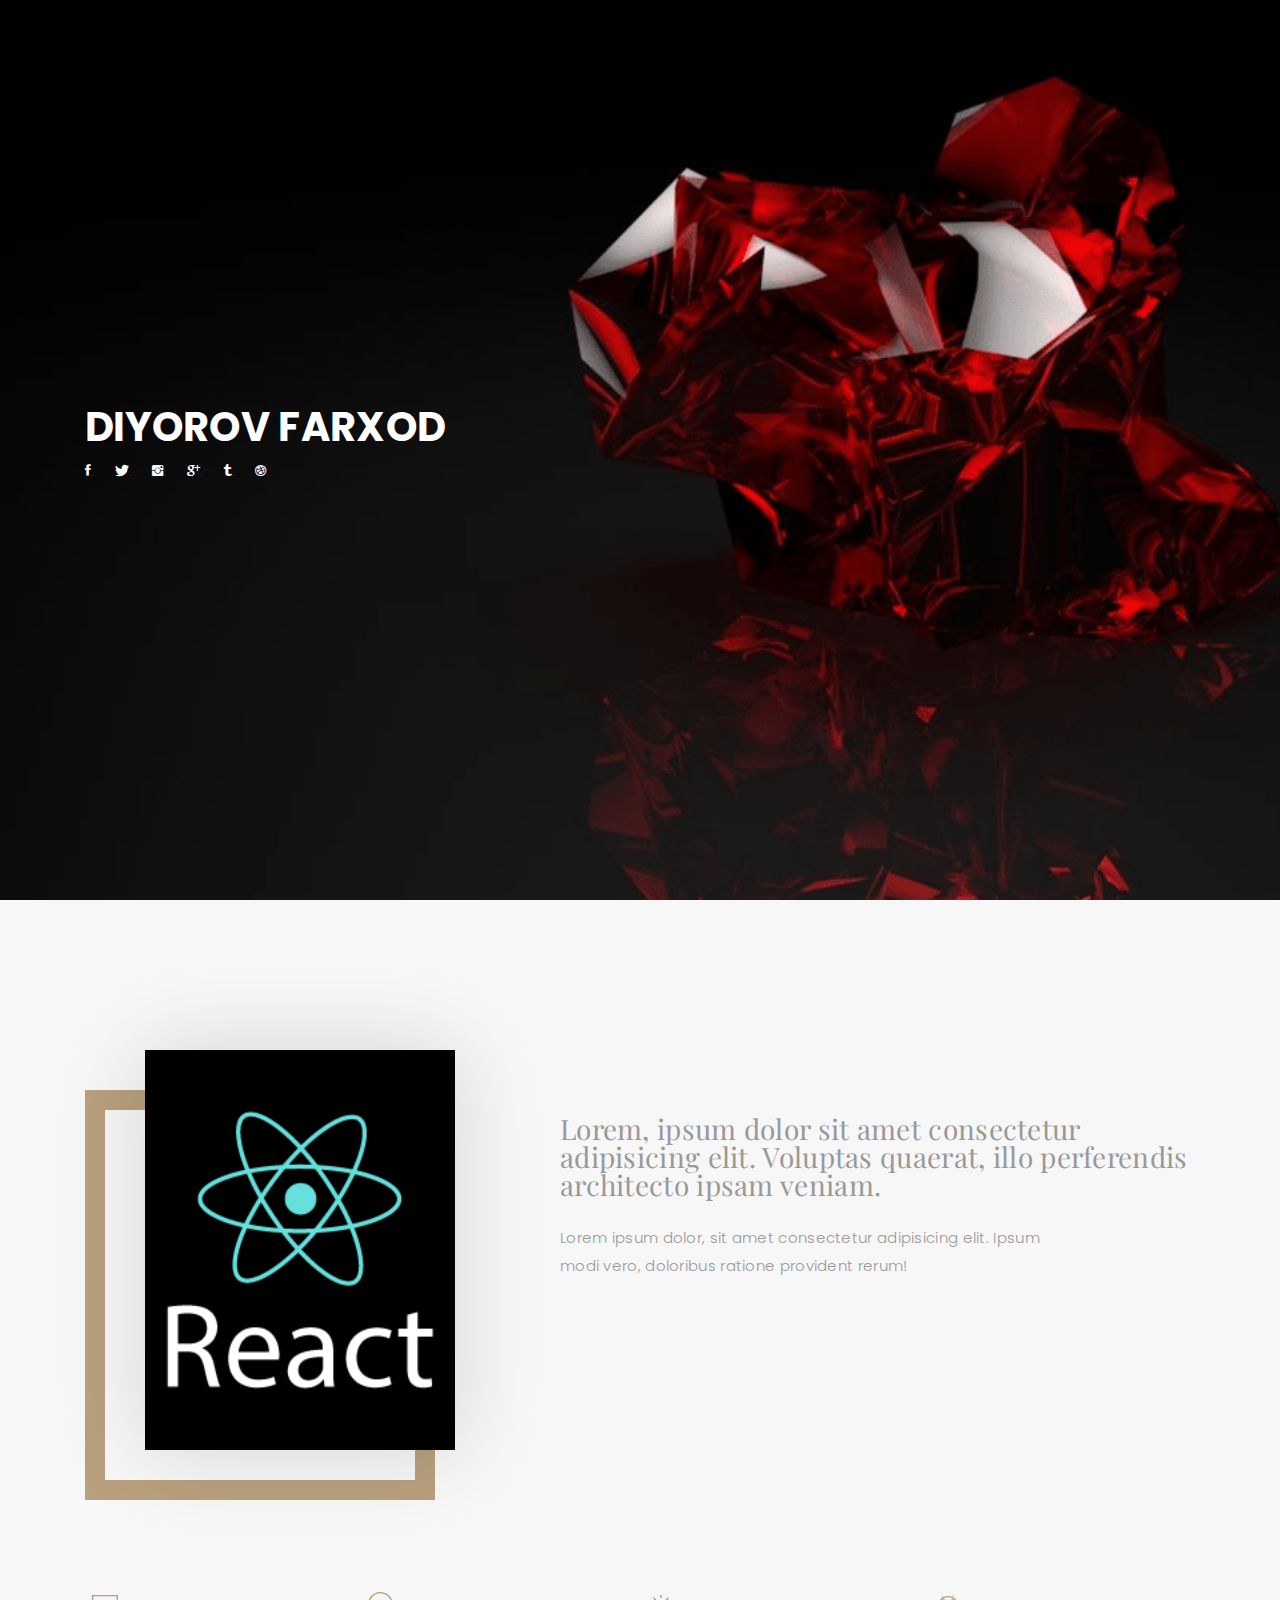
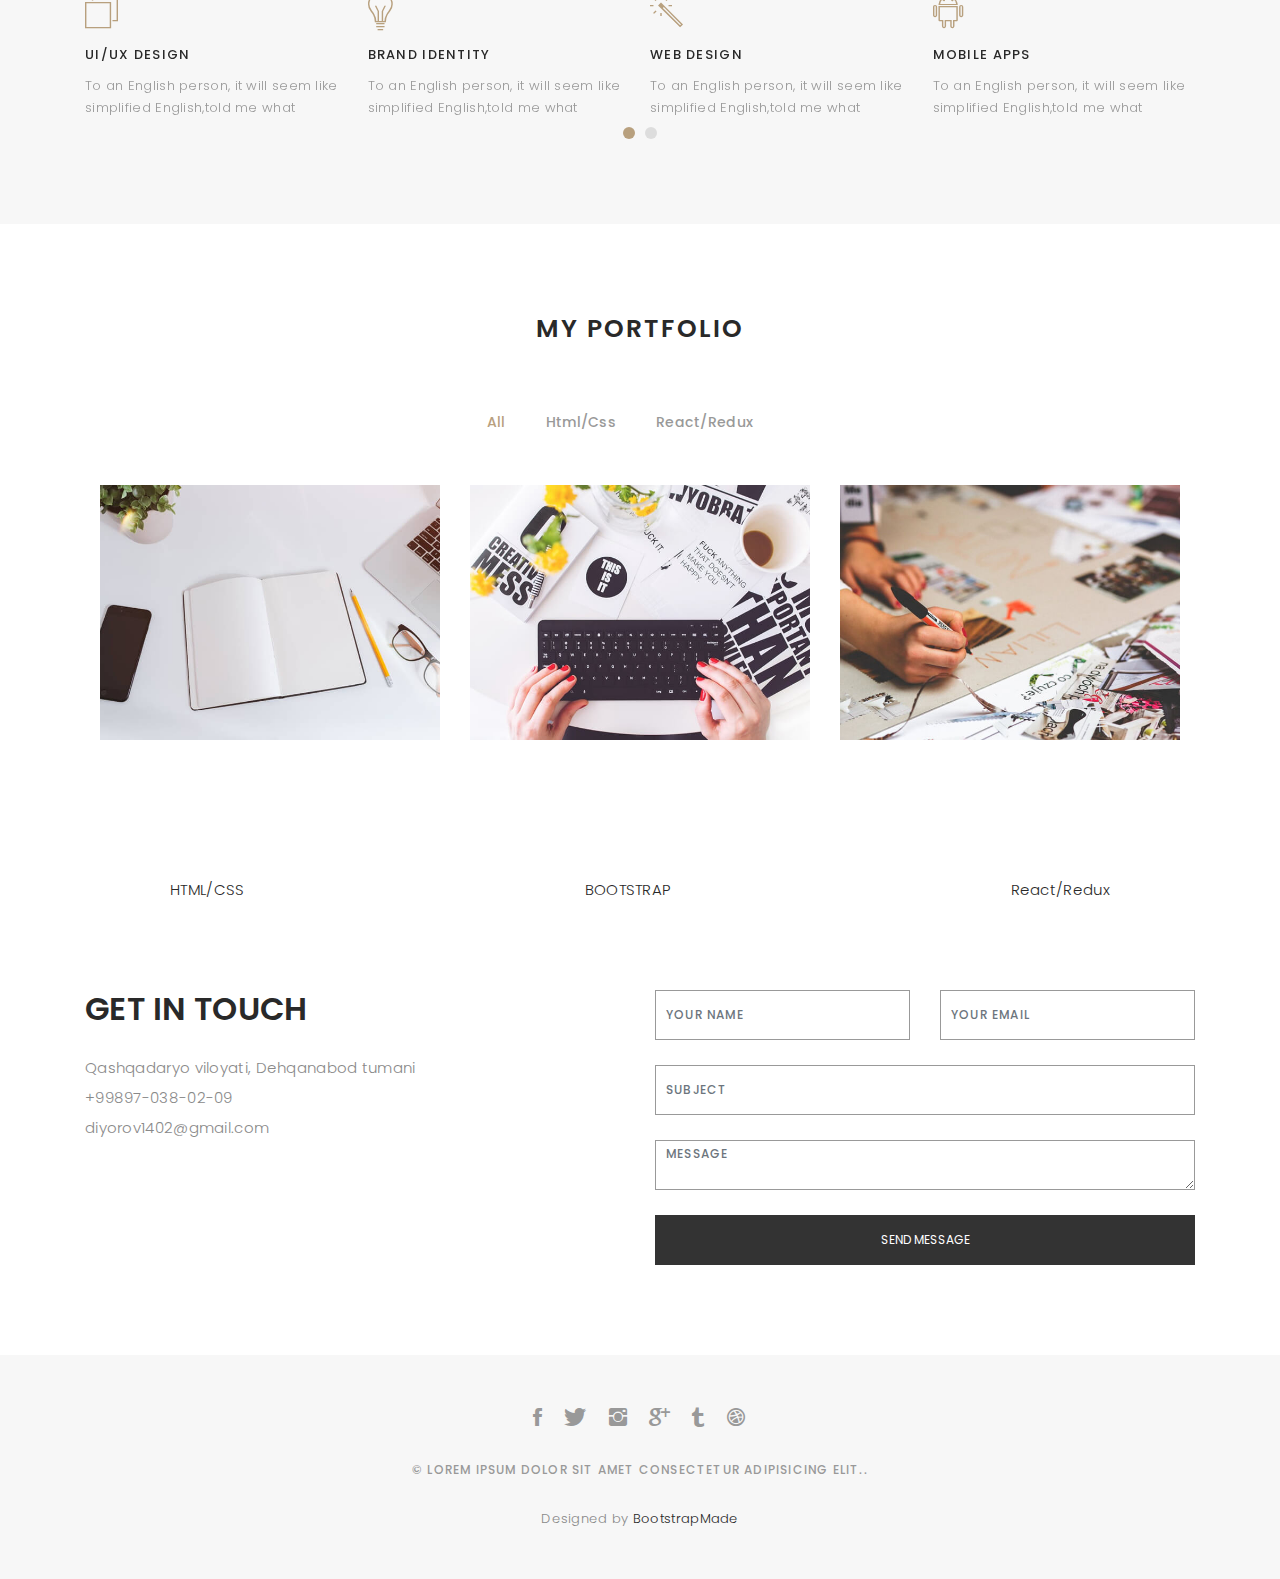
<file: index.html>
<!DOCTYPE html>
<html lang="en">
<head>
  <!-- meta -->
  <meta charset="utf-8">
  <meta content="width=device-width, initial-scale=1.0" name="viewport">
  <title>Folio - Personal Portfolio Template</title>
  <meta content="" name="keywords">
  <meta content="" name="description">
  <!-- Google Fonts -->
  <link href="https://fonts.googleapis.com/css?family=Poppins:300,300i,400,400i,500,500i,600,600i,700,700i|Playfair+Display:400,400i,700,700i,900,900i" rel="stylesheet">
  <!-- Bootstrap CSS File -->
  <link href="lib/bootstrap/css/bootstrap.min.css" rel="stylesheet">
  <!-- Libraries CSS Files -->
  <link href="lib/ionicons/css/ionicons.min.css" rel="stylesheet">
  <link href="lib/owlcarousel/assets/owl.carousel.min.css" rel="stylesheet">
  <link href="lib/magnific-popup/magnific-popup.css" rel="stylesheet">
  <link href="lib/hover/hover.min.css" rel="stylesheet">
  <!-- Main Stylesheet File -->
  <link href="css/style.css" rel="stylesheet">
  <!-- Responsive css -->
  <link href="css/responsive.css" rel="stylesheet">
  <!-- Favicon -->
  <link rel="shortcut icon" href="images/favicon.png">
</head>
<body>
  <!-- start section navbar -->
  <nav id="main-nav">
    <div class="row">
      <div class="container">
        <div class="logo">
          <a href="index.html"><img src="images/logo.png" alt="logo"></a>
        </div>
        <div class="responsive"><i data-icon="m" class="ion-navicon-round"></i></div>
        <ul class="nav-menu list-unstyled">
          <li><a href="#header" class="smoothScroll">Home</a></li>
          <li><a href="#about" class="smoothScroll">About</a></li>
          <li><a href="#portfolio" class="smoothScroll">Portfolio</a></li>
          <li><a href="#journal" class="smoothScroll">Blog</a></li>
          <li><a href="#contact" class="smoothScroll">Contact</a></li>
        </ul>
      </div>
    </div>
  </nav>
  <!-- End section navbar -->
  <!-- start section header -->
  <div id="header" class="home">
    <div class="container">
      <div class="header-content">
        <h1 class="farxod">Diyorov  Farxod</h1>
        <!-- <h1>I'm <span class="typed"></span></h1> -->
        <!-- <p> developeur</p> -->
        <ul class="list-unstyled list-social">
          <li><a href="#"><i class="ion-social-facebook"></i>.</a></li>
          <li><a href="#"><i class="ion-social-twitter"></i>.</a></li>
          <li><a href="#"><i class="ion-social-instagram"></i>.</a></li>
          <li><a href="#"><i class="ion-social-googleplus"></i>.</a></li>
          <li><a href="#"><i class="ion-social-tumblr"></i>.</a></li>
          <li><a href="#"><i class="ion-social-dribbble"></i>.</a></li>
        </ul>
      </div>
    </div>
  </div>
  <!-- End section header -->
  <!-- start section about us -->
  <div id="about" class="paddsection">
    <div class="container">
      <div class="row justify-content-between">
        <div class="col-lg-4 ">
          <div class="div-img-bg">
            <div class="about-img">
              <img class="react1" src="images/react1.png" class="img-responsive" alt="me">
            </div>
          </div>
        </div>
        <div class="col-lg-7">
          <div class="about-descr">
            <p class="p-heading">Lorem, ipsum dolor sit amet consectetur adipisicing elit. Voluptas quaerat, illo perferendis architecto ipsam veniam.
            </p>
            <p class="separator">Lorem ipsum dolor, sit amet consectetur adipisicing elit. Ipsum modi vero, doloribus ratione provident rerum!</p>
          </div>
        </div>
      </div>
    </div>
  </div>
  <!-- end section about us -->
  <!-- start section services -->
  <div id="services">
    <div class="container">
        <div class="services-carousel owl-theme">
          <div class="services-block">
            <i class="ion-ios-browsers-outline"></i>
            <span>UI/UX DESIGN</span>
            <p class="separator">To an English person, it will seem like simplified English,told me what </p>
          </div>
          <div class="services-block">
            <i class="ion-ios-lightbulb-outline"></i>
            <span>BRAND IDENTITY</span>
            <p class="separator">To an English person, it will seem like simplified English,told me what </p>
          </div>
          <div class="services-block">
            <i class="ion-ios-color-wand-outline"></i>
            <span>WEB DESIGN</span>
            <p class="separator">To an English person, it will seem like simplified English,told me what </p>
          </div>
          <div class="services-block">
            <i class="ion-social-android-outline"></i>
            <span>MOBILE APPS</span>
            <p class="separator">To an English person, it will seem like simplified English,told me what </p>
          </div>
          <div class="services-block">
            <i class="ion-ios-analytics-outline"></i>
            <span>Analytics</span>
            <p class="separator">To an English person, it will seem like simplified English,told me what </p>
          </div>
          <div class="services-block">
            <i class="ion-ios-camera-outline"></i>
            <span>PHOTOGRAPHY</span>
            <p class="separator">To an English person, it will seem like simplified English,told me what </p>
          </div>
        </div>
    </div>
  </div>
  <!-- end section services -->
  <!-- start section portfolio -->
  <div id="portfolio" class="text-center paddsection">
    <div class="container">
      <div class="section-title text-center">
        <h2>My Portfolio</h2>
      </div>
    </div>
    <div class="container">
      <div class="row">
        <div class="col-md-12">
          <div class="portfolio-list">
            <ul class="nav list-unstyled" id="portfolio-flters">
              <li class="filter filter-active" data-filter=".all">all</li>
              <li class="filter" data-filter=".branding">Html/css</li>
              <li class="filter" data-filter=".mockups">React/Redux</li>
            </ul>
          </div>
          <div class="portfolio-container">
            <div class="col-lg-4 col-md-6 portfolio-thumbnail all branding uikits webdesign">
              <a class="popup-img" href="images/portfolio/1.jpg">
                <img src="images/portfolio/1.jpg" alt="img">
              </a>
            </div>
            <div class="col-lg-4 col-md-6 portfolio-thumbnail all mockups uikits photography">
              <a class="popup-img" href="images/portfolio/2.jpg">
                <img src="images/portfolio/2.jpg"  alt="img">
              </a>
            </div>
            <div class="col-lg-4 col-md-6 portfolio-thumbnail all branding webdesig photographyn">
              <a class="popup-img" href="https://first-netlify-project.netlify.app/">
                <img src="images/portfolio/3.jpg" alt="img">
              </a>
            </div>
          </div>
        </div>
      </div>
    </div>
  </div>
    <div class="portfolio">
      <!-- <ul class="nav list-unstyled1" id="portfolio-flters1"> -->
        <ul class="ul">
         <li> <a class="html"  href="#" data-filter=".all">HTML/CSS</a></li>
        <li><a class="boot"  href="https://first-netlify-project.netlify.app/">BOOTSTRAP</a></li>
      <li>  <a class="react" href="https://logos-project.netlify.app/">React/Redux</a></li>
        </ul>
      <!-- </ul> -->
    </div>
  <!-- End section portfolio -->
  <!-- start sectoion contact -->
  <div id="contact" class="paddsection">
    <div class="container">
      <div class="contact-block1">
        <div class="row">
          <div class="col-lg-6">
            <div class="contact-contact">
              <h2 class="mb-30">GET IN TOUCH</h2>
              <ul class="contact-details">
                <!-- <li><span>23 Main, Street</span></li> -->
                <li><span>Qashqadaryo  viloyati, Dehqanabod tumani</span></li>
                <li><span>+99897-038-02-09</span></li>
                <li><span>diyorov1402@gmail.com</span></li>
              </ul>
            </div>
          </div>
          <div class="col-lg-6">
            <form action="" method="post" role="form" class="contactForm">
              <div class="row">
                <div id="sendmessage">Your message has been sent. Thank you!</div>
                <div id="errormessage"></div>
                <div class="col-lg-6">
                  <div class="form-group contact-block1">
                    <input type="text" name="name" class="form-control" id="name" placeholder="Your Name" data-rule="minlen:4" data-msg="Please enter at least 4 chars" />
                    <div class="validation"></div>
                  </div>
                </div>
                <div class="col-lg-6">
                  <div class="form-group">
                    <input type="email" class="form-control" name="email" id="email" placeholder="Your Email" data-rule="email" data-msg="Please enter a valid email" />
                    <div class="validation"></div>
                  </div>
                </div>
                <div class="col-lg-12">
                  <div class="form-group">
                    <input type="text" class="form-control" name="subject" id="subject" placeholder="Subject" data-rule="minlen:4" data-msg="Please enter at least 8 chars of subject" />
                    <div class="validation"></div>
                  </div>
                </div>
                <div class="col-lg-12">
                  <div class="form-group">
                    <textarea class="form-control" name="message" rows="12" data-rule="required" data-msg="Please write something for us" placeholder="Message"></textarea>
                    <div class="validation"></div>
                  </div>
                </div>
                <div class="col-lg-12">
                  <input type="submit" class="btn btn-defeault btn-send" value="Send message">
                </div>
              </div>
            </form>
          </div>
        </div>
      </div>
    </div>
  </div>
  <!-- start sectoion contact -->
  <!-- start section footer -->
  <div id="footer" class="text-center">
    <div class="container">
      <div class="socials-media text-center">
        <ul class="list-unstyled">
          <li><a href="#"><i class="ion-social-facebook"></i></a></li>
          <li><a href="#"><i class="ion-social-twitter"></i></a></li>
          <li><a href="#"><i class="ion-social-instagram"></i></a></li>
          <li><a href="#"><i class="ion-social-googleplus"></i></a></li>
          <li><a href="#"><i class="ion-social-tumblr"></i></a></li>
          <li><a href="#"><i class="ion-social-dribbble"></i></a></li>
        </ul>
      </div>
      <p>&copy; Lorem ipsum dolor sit amet consectetur adipisicing elit..</p>
      <div class="credits">
        Designed by <a href="https://bootstrapmade.com/">BootstrapMade</a>
      </div>
    </div>
  </div>
  <!-- End section footer -->
  <!-- JavaScript Libraries -->
  <script src="lib/jquery/jquery.min.js"></script>
  <script src="lib/jquery/jquery-migrate.min.js"></script>
  <script src="lib/bootstrap/js/bootstrap.bundle.min.js"></script>
  <script src="lib/typed/typed.js"></script>
  <script src="lib/owlcarousel/owl.carousel.min.js"></script>
  <script src="lib/magnific-popup/magnific-popup.min.js"></script>
  <script src="lib/isotope/isotope.pkgd.min.js"></script>
  <!-- Contact Form JavaScript File -->
  <script src="contactform/contactform.js"></script>
  <!-- Template Main Javascript File -->
  <script src="js/main.js"></script>
</body>

</html>
</file>
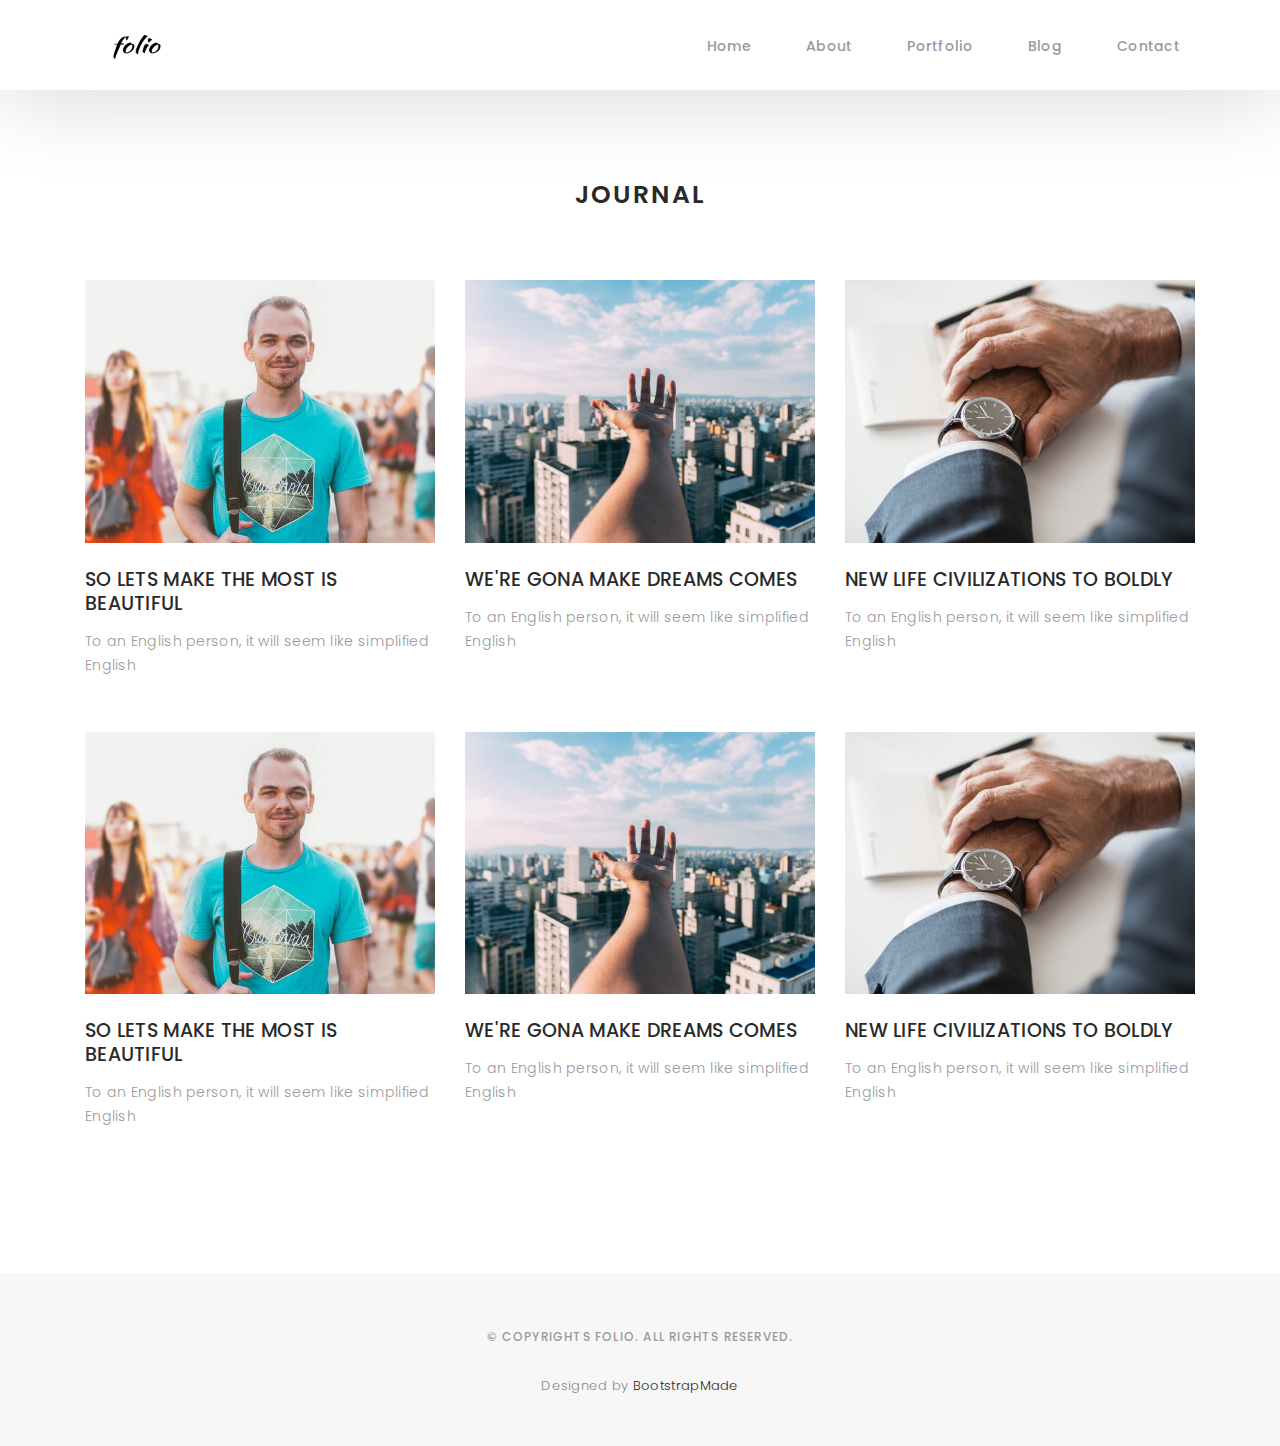
<file: blog-grid.html>
<!DOCTYPE html>
<html lang="en">

<head>
  <!-- meta -->
  <meta charset="utf-8">
  <meta content="width=device-width, initial-scale=1.0" name="viewport">

  <title>Folio - Blog Grid</title>
  <meta content="" name="keywords">
  <meta content="" name="description">

  <!-- Google Fonts -->
  <link href="https://fonts.googleapis.com/css?family=Poppins:300,300i,400,400i,500,500i,600,600i,700,700i|Playfair+Display:400,400i,700,700i,900,900i" rel="stylesheet">

  <!-- Bootstrap CSS File -->
  <link href="lib/bootstrap/css/bootstrap.min.css" rel="stylesheet">

  <!-- Libraries CSS Files -->
  <link href="lib/ionicons/css/ionicons.min.css" rel="stylesheet">
  <link href="lib/owlcarousel/assets/owl.carousel.min.css" rel="stylesheet">
  <link href="lib/magnific-popup/magnific-popup.css" rel="stylesheet">
  <link href="lib/hover/hover.min.css" rel="stylesheet">

  <!-- Blog Stylesheet File -->
  <link href="css/blog.css" rel="stylesheet">

  <!-- Main Stylesheet File -->
  <link href="css/style.css" rel="stylesheet">

  <!-- Responsive css -->
  <link href="css/responsive.css" rel="stylesheet">

  <!-- Favicon -->
  <link rel="shortcut icon" href="images/favicon.png">

  <!-- =======================================================
    Theme Name: Folio
    Theme URL: https://bootstrapmade.com/folio-bootstrap-portfolio-template/
    Author: BootstrapMade.com
    Author URL: https://bootstrapmade.com
  ======================================================= -->
</head>

<body>

  <!-- start section navbar -->
  <nav id="main-nav-subpage" class="subpage-nav">
    <div class="row">
      <div class="container">

        <div class="logo">
          <a href="index.html"><img src="images/logo.png" alt="logo"></a>
        </div>

        <div class="responsive"><i data-icon="m" class="ion-navicon-round"></i></div>

        <ul class="nav-menu list-unstyled">
          <li><a href="#homee" class="smoothScroll">Home</a></li>
          <li><a href="#about" class="smoothScroll">About</a></li>
          <li><a href="#portfolio" class="smoothScroll">Portfolio</a></li>
          <li><a href="#blog" class="smoothScroll">Blog</a></li>
          <li><a href="#contact" class="smoothScroll">Contact</a></li>
        </ul>

      </div>
    </div>
  </nav>
  <!-- End section navbar -->

  <!-- start section journal -->
  <div id="journal-blog" class="text-left  paddsections">

    <div class="container">
      <div class="section-title text-center">
        <h2>journal</h2>
      </div>
    </div>

    <div class="container">
      <div class="journal-block">
        <div class="row">

          <div class="col-lg-4 col-md-6">
            <div class="journal-info mb-30">

              <a href="blog-single.html"><img src="images/blog-post-1.jpg" class="img-responsive" alt="img"></a>

              <div class="journal-txt">

                <h4><a href="blog-single.html">SO LETS MAKE THE MOST IS BEAUTIFUL</a></h4>
                <p class="separator">To an English person, it will seem like simplified English
                </p>

              </div>

            </div>
          </div>

          <div class="col-lg-4 col-md-6">
            <div class="journal-info mb-30">

              <a href="blog-single.html"><img src="images/blog-post-2.jpg" class="img-responsive" alt="img"></a>

              <div class="journal-txt">

                <h4><a href="blog-single.html">WE'RE GONA MAKE DREAMS COMES</a></h4>
                <p class="separator">To an English person, it will seem like simplified English
                </p>

              </div>

            </div>
          </div>

          <div class="col-lg-4 col-md-6">
            <div class="journal-info mb-30">

              <a href="blog-single.html"><img src="images/blog-post-3.jpg" class="img-responsive" alt="img"></a>

              <div class="journal-txt">

                <h4><a href="blog-single.html">NEW LIFE CIVILIZATIONS TO BOLDLY</a></h4>
                <p class="separator">To an English person, it will seem like simplified English
                </p>

              </div>

            </div>
          </div>

          <div class="col-lg-4 col-md-6">
            <div class="journal-info mb-30">

              <a href="blog-single.html"><img src="images/blog-post-1.jpg" class="img-responsive" alt="img"></a>

              <div class="journal-txt">

                <h4><a href="blog-single.html">SO LETS MAKE THE MOST IS BEAUTIFUL</a></h4>
                <p class="separator">To an English person, it will seem like simplified English
                </p>

              </div>

            </div>
          </div>

          <div class="col-lg-4 col-md-6">
            <div class="journal-info mb-30">

              <a href="blog-single.html"><img src="images/blog-post-2.jpg" class="img-responsive" alt="img"></a>

              <div class="journal-txt">

                <h4><a href="blog-single.html">WE'RE GONA MAKE DREAMS COMES</a></h4>
                <p class="separator">To an English person, it will seem like simplified English
                </p>

              </div>

            </div>
          </div>

          <div class="col-lg-4 col-md-6">
            <div class="journal-info mb-30">

              <a href="blog-single.html"><img src="images/blog-post-3.jpg" class="img-responsive" alt="img"></a>

              <div class="journal-txt">

                <h4><a href="blog-single.html">NEW LIFE CIVILIZATIONS TO BOLDLY</a></h4>
                <p class="separator">To an English person, it will seem like simplified English
                </p>

              </div>

            </div>
          </div>

        </div>
      </div>
    </div>
  </div>
  <!-- End section journal -->


  <!-- start section footer -->
  <div id="footer" class="text-center">
    <div class="container">
      <div class="socials-media text-center">

        <!-- <ul class="list-unstyled">
          <li><a href="#"><i class="ion-social-facebook"></i></a></li>
          <li><a href="#"><i class="ion-social-twitter"></i></a></li>
          <li><a href="#"><i class="ion-social-instagram"></i></a></li>
          <li><a href="#"><i class="ion-social-googleplus"></i></a></li>
          <li><a href="#"><i class="ion-social-tumblr"></i></a></li>
          <li><a href="#"><i class="ion-social-dribbble"></i></a></li>
        </ul> -->

      </div>

      <p>&copy; Copyrights Folio. All rights reserved.</p>

      <div class="credits">
        <!--
          All the links in the footer should remain intact.
          You can delete the links only if you purchased the pro version.
          Licensing information: https://bootstrapmade.com/license/
          Purchase the pro version with working PHP/AJAX contact form: https://bootstrapmade.com/buy/?theme=Folio
        -->
        Designed by <a href="https://bootstrapmade.com/">BootstrapMade</a>
      </div>

    </div>
  </div>
  <!-- End section footer -->

  <!-- JavaScript Libraries -->
  <script src="lib/jquery/jquery.min.js"></script>
  <script src="lib/jquery/jquery-migrate.min.js"></script>
  <script src="lib/bootstrap/js/bootstrap.bundle.min.js"></script>
  <script src="lib/typed/typed.js"></script>
  <script src="lib/owlcarousel/owl.carousel.min.js"></script>
  <script src="lib/magnific-popup/magnific-popup.min.js"></script>
  <script src="lib/isotope/isotope.pkgd.min.js"></script>

  <!-- Contact Form JavaScript File -->
  <script src="contactform/contactform.js"></script>

  <!-- Template Main Javascript File -->
  <script src="js/main.js"></script>

</body>

</html>
</file>
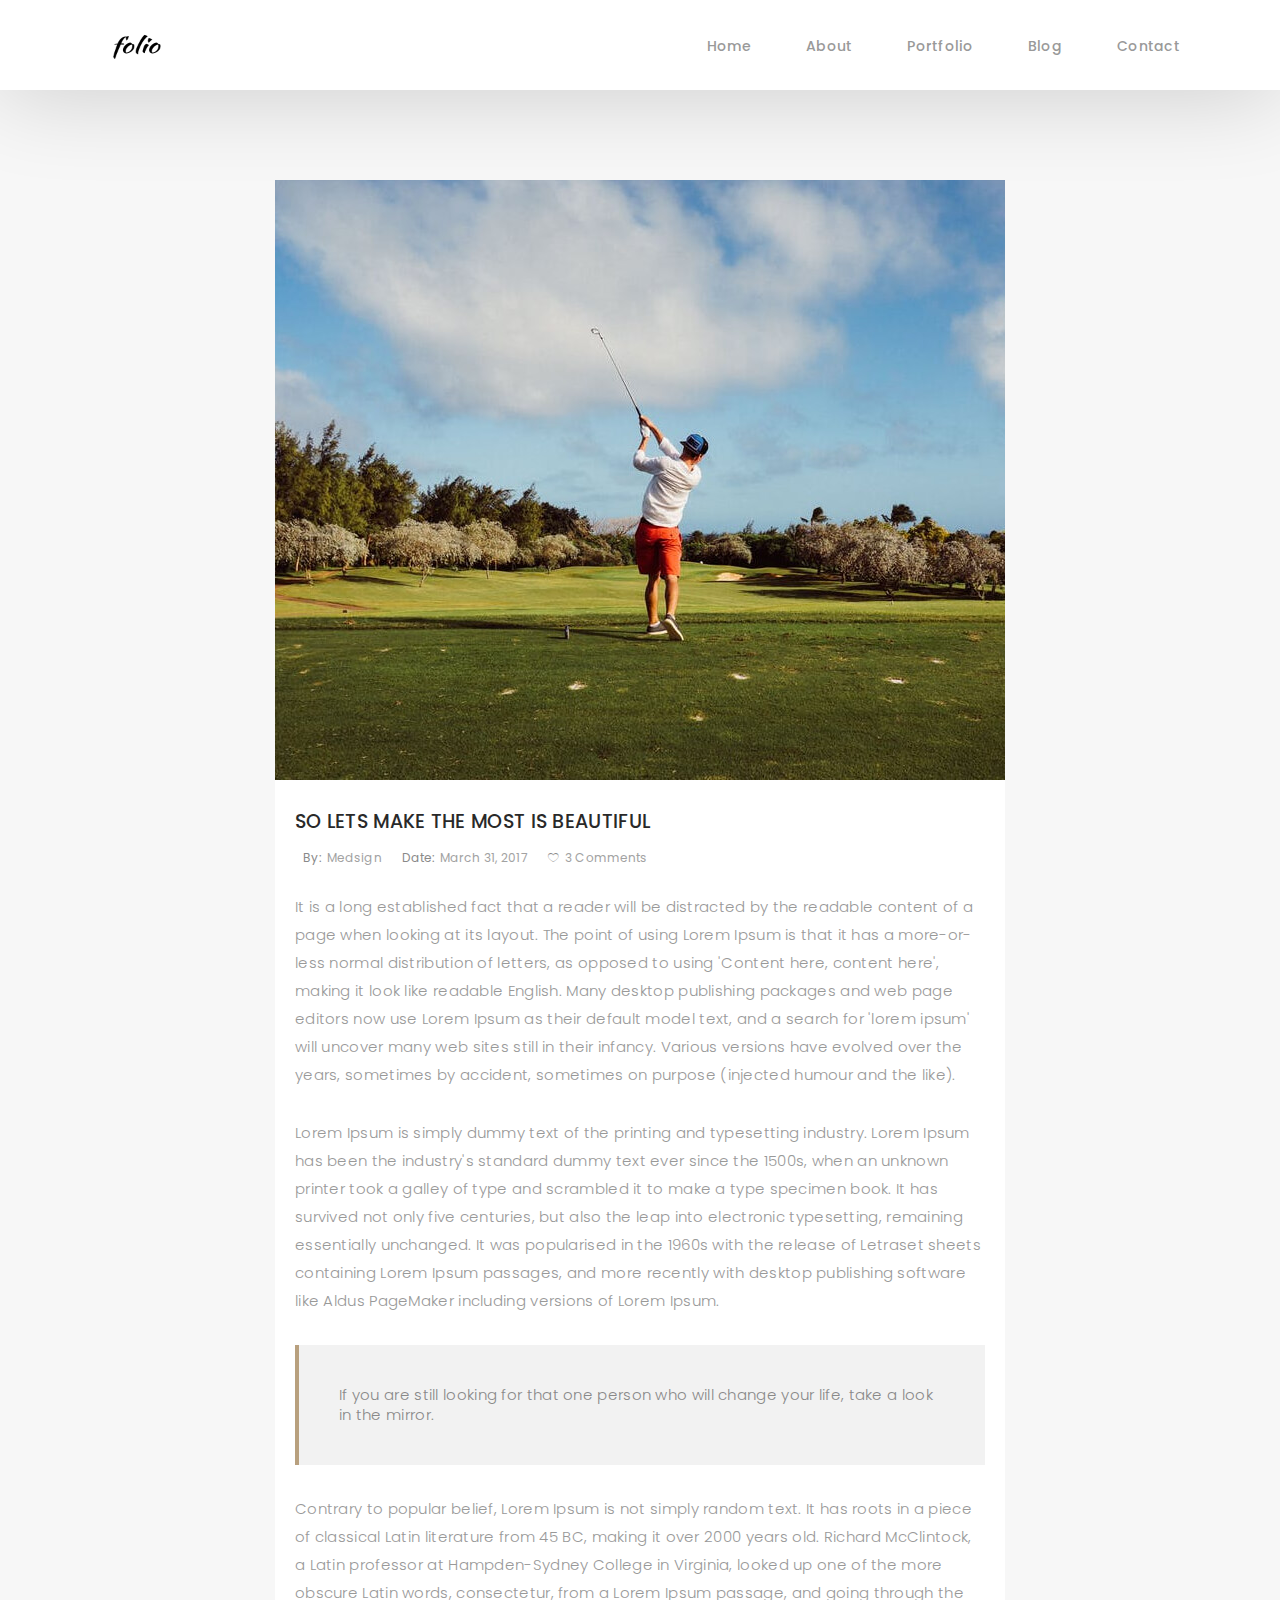
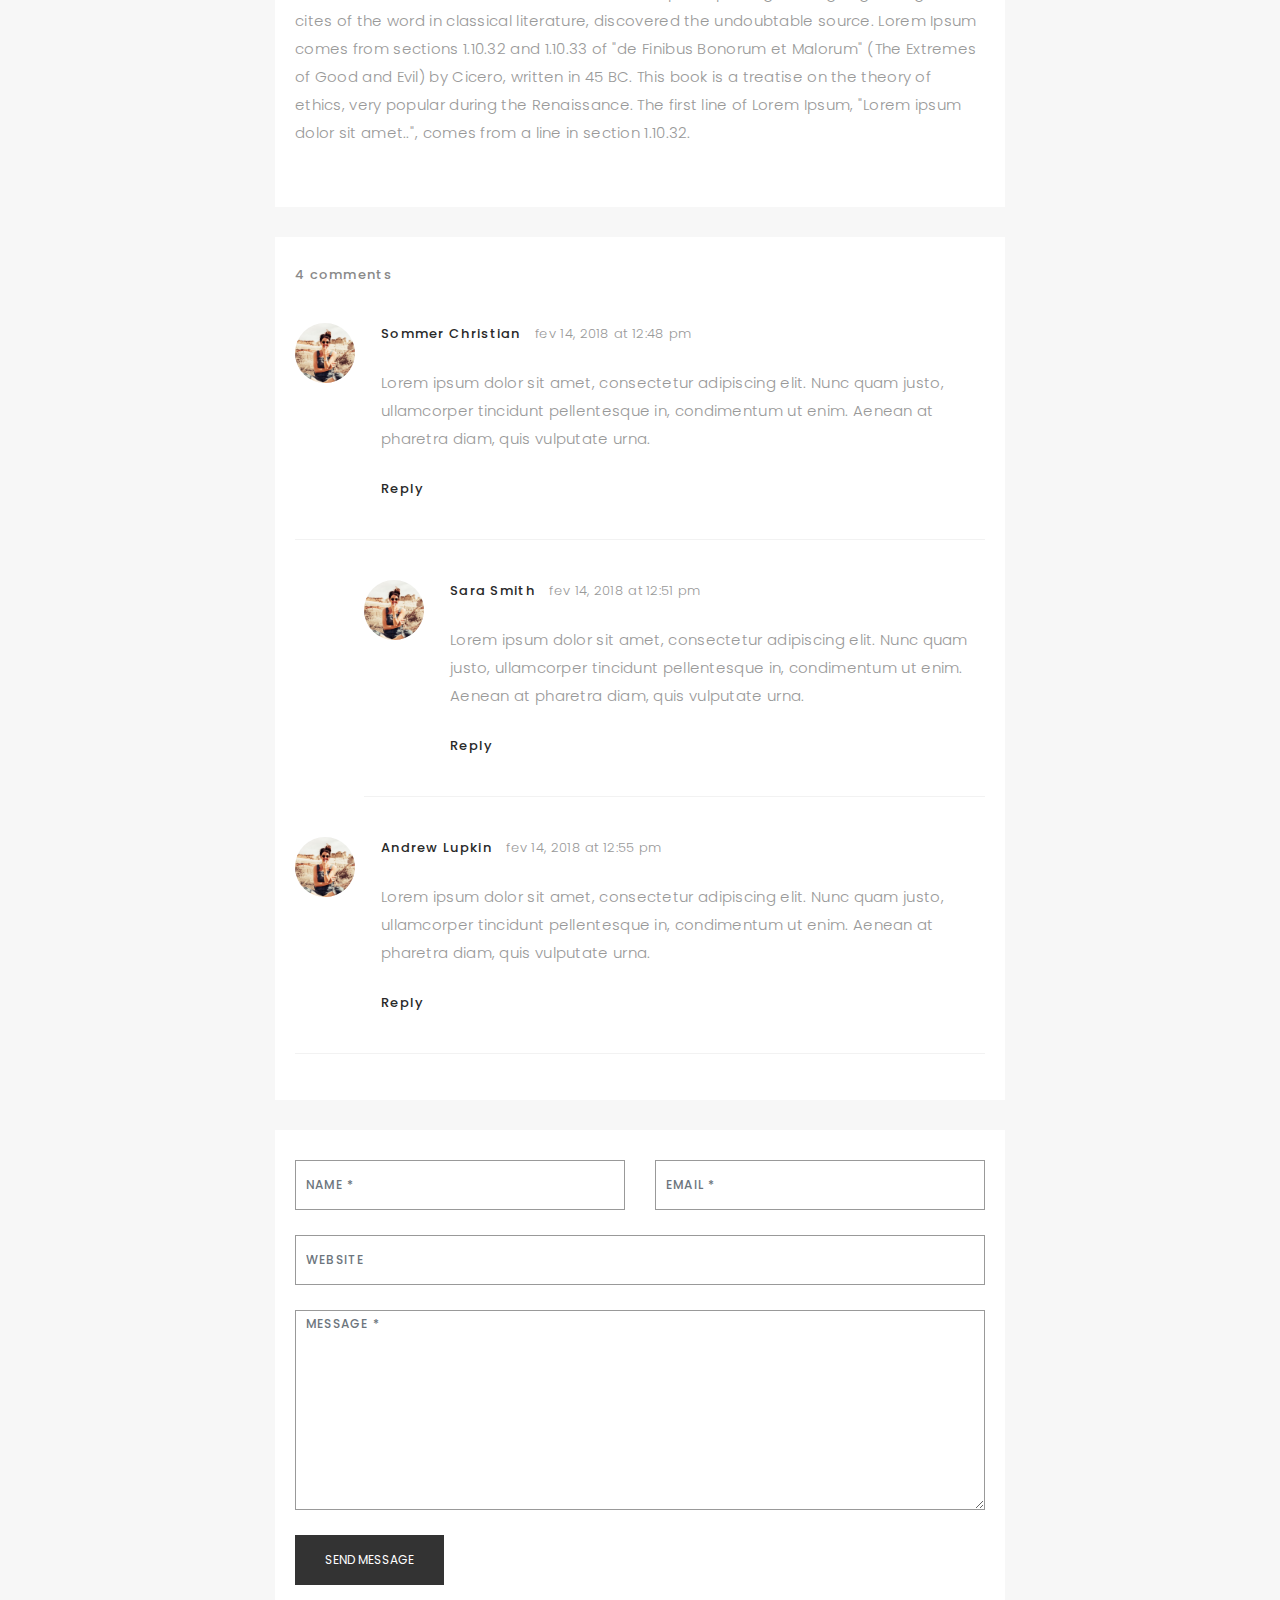
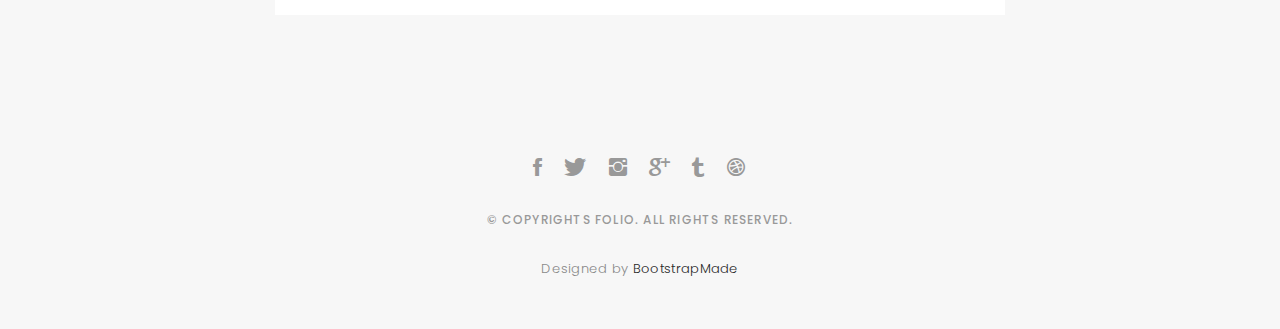
<file: blog-single.html>
<!DOCTYPE html>
<html lang="en">

<head>
  <!-- meta -->
  <meta charset="utf-8">
  <meta content="width=device-width, initial-scale=1.0" name="viewport">

  <title>Folio - Blog Singlee</title>
  <meta content="" name="keywords">
  <meta content="" name="description">

  <!-- Google Fonts -->
  <link href="https://fonts.googleapis.com/css?family=Poppins:300,300i,400,400i,500,500i,600,600i,700,700i|Playfair+Display:400,400i,700,700i,900,900i" rel="stylesheet">

  <!-- Bootstrap CSS File -->
  <link href="lib/bootstrap/css/bootstrap.min.css" rel="stylesheet">

  <!-- Libraries CSS Files -->
  <link href="lib/ionicons/css/ionicons.min.css" rel="stylesheet">
  <link href="lib/owlcarousel/assets/owl.carousel.min.css" rel="stylesheet">
  <link href="lib/magnific-popup/magnific-popup.css" rel="stylesheet">
  <link href="lib/hover/hover.min.css" rel="stylesheet">

  <!-- Blog Stylesheet File -->
  <link href="css/blog.css" rel="stylesheet">

  <!-- Main Stylesheet File -->
  <link href="css/style.css" rel="stylesheet">

  <!-- Responsive css -->
  <link href="css/responsive.css" rel="stylesheet">

  <!-- Favicon -->
  <link rel="shortcut icon" href="images/favicon.png">

  <!-- =======================================================
    Theme Name: Folio
    Theme URL: https://bootstrapmade.com/folio-bootstrap-portfolio-template/
    Author: BootstrapMade.com
    Author URL: https://bootstrapmade.com
  ======================================================= -->
</head>

<body>

  <!-- start section navbar -->
  <nav id="main-nav-subpage" class="subpage-nav">
    <div class="row">
      <div class="container">

        <div class="logo">
          <a href="index.html"><img src="images/logo.png" alt="logo"></a>
        </div>

        <div class="responsive"><i data-icon="m" class="ion-navicon-round"></i></div>

        <ul class="nav-menu list-unstyled">
          <li><a href="#homee" class="smoothScroll">Home</a></li>
          <li><a href="#about" class="smoothScroll">About</a></li>
          <li><a href="#portfolio" class="smoothScroll">Portfolio</a></li>
          <li><a href="#blog" class="smoothScroll">Blog</a></li>
          <li><a href="#contact" class="smoothScroll">Contact</a></li>
        </ul>
      </div>
    </div>
  </nav>
  <!-- End section navbar -->
  <!-- start section main content -->
  <div class="main-content paddsection">
    <div class="container">
      <div class="row justify-content-center">
        <div class="col-md-8 col-md-offset-2">
          <div class="row">
            <div class="container-main single-main">
              <div class="col-md-12">
                <div class="block-main mb-30">
                  <img src="images/blog-post-big.jpg" class="img-responsive" alt="reviews2">
                  <div class="content-main single-post padDiv">
                    <div class="journal-txt">
                      <h4><a href="#">SO LETS MAKE THE MOST IS BEAUTIFUL</a></h4>
                    </div>
                    <div class="post-meta">
                      <ul class="list-unstyled mb-0">
                        <li class="author">by:<a href="#">medsign</a></li>
                        <li class="date">date:<a href="#">March 31, 2017</a></li>
                        <li class="commont"><i class="ion-ios-heart-outline"></i><a href="#">3 Comments</a></li>
                      </ul>
                    </div>
                    <p class="mb-30">It is a long established fact that a reader will be distracted by the readable content of a page when looking at its layout. The point of using Lorem Ipsum is that it has a more-or-less normal distribution of letters, as opposed to
                      using 'Content here, content here', making it look like readable English. Many desktop publishing packages and web page editors now use Lorem Ipsum as their default model text, and a search for 'lorem ipsum' will uncover many web
                      sites still in their infancy. Various versions have evolved over the years, sometimes by accident, sometimes on purpose (injected humour and the like).</p>
                    <p class="mb-30">Lorem Ipsum is simply dummy text of the printing and typesetting industry. Lorem Ipsum has been the industry's standard dummy text ever since the 1500s, when an unknown printer took a galley of type and scrambled it to make a type
                      specimen book. It has survived not only five centuries, but also the leap into electronic typesetting, remaining essentially unchanged. It was popularised in the 1960s with the release of Letraset sheets containing Lorem Ipsum passages,
                      and more recently with desktop publishing software like Aldus PageMaker including versions of Lorem Ipsum.</p>
                    <blockquote>If you are still looking for that one person who will change your life, take a look in the mirror.</blockquote>
                    <p class="mb-30">Contrary to popular belief, Lorem Ipsum is not simply random text. It has roots in a piece of classical Latin literature from 45 BC, making it over 2000 years old. Richard McClintock, a Latin professor at Hampden-Sydney College in
                      Virginia, looked up one of the more obscure Latin words, consectetur, from a Lorem Ipsum passage, and going through the cites of the word in classical literature, discovered the undoubtable source. Lorem Ipsum comes from sections
                      1.10.32 and 1.10.33 of "de Finibus Bonorum et Malorum" (The Extremes of Good and Evil) by Cicero, written in 45 BC. This book is a treatise on the theory of ethics, very popular during the Renaissance. The first line of Lorem Ipsum,
                      "Lorem ipsum dolor sit amet..", comes from a line in section 1.10.32.</p>
                  </div>
                </div>
              </div>
              <div class="col-md-12">
                <div class="comments text-left padDiv mb-30">
                  <div class="entry-comments">
                    <h6 class="mb-30">4 comments</h6>
                    <ul class="entry-comments-list list-unstyled">
                      <li>
                        <div class="entry-comments-item">
                          <img src="images/avatar.jpg" class="entry-comments-avatar" alt="">
                          <div class="entry-comments-body">
                            <span class="entry-comments-author">Sommer Christian</span>
                            <span><a href="#">fev 14, 2018 at 12:48 pm</a></span>
                            <p class="mb-10">Lorem ipsum dolor sit amet, consectetur adipiscing elit. Nunc quam justo, ullamcorper tincidunt pellentesque in, condimentum ut enim. Aenean at pharetra diam, quis vulputate urna. </p>
                            <a class="rep" href="#">Reply</a>
                          </div>
                        </div>
                        <ul class="entry-comments-reply list-unstyled">
                          <li>
                            <div class="entry-comments-item">
                              <img src="images/avatar.jpg" class="entry-comments-avatar" alt="">
                              <div class="entry-comments-body">
                                <span class="entry-comments-author">Sara Smith</span>
                                <span><a href="#">fev 14, 2018 at 12:51 pm</a></span>
                                <p class="mb-10">Lorem ipsum dolor sit amet, consectetur adipiscing elit. Nunc quam justo, ullamcorper tincidunt pellentesque in, condimentum ut enim. Aenean at pharetra diam, quis vulputate urna.</p>
                                <a class="rep" href="#">Reply</a>
                              </div>
                            </div>
                          </li>
                        </ul>
                      </li>
                      <li>
                        <div class="entry-comments-item">
                          <img src="images/avatar.jpg" class="entry-comments-avatar" alt="">
                          <div class="entry-comments-body">
                            <span class="entry-comments-author">Andrew Lupkin</span>
                            <span><a href="#">fev 14, 2018 at 12:55 pm</a></span>
                            <p class="mb-10">Lorem ipsum dolor sit amet, consectetur adipiscing elit. Nunc quam justo, ullamcorper tincidunt pellentesque in, condimentum ut enim. Aenean at pharetra diam, quis vulputate urna. </p>
                            <a class="rep" href="#">Reply</a>
                          </div>
                        </div>
                      </li>
                    </ul>
                  </div>
                </div>
              </div>
              <div class="col-lg-12">
                <div class="cmt padDiv">
                  <form id="comment-form" method="post" action="" role="form">
                    <div class="row">
                        <div class="col-lg-6">
                          <div class="form-group">
                            <input id="form_name" type="text" name="name" class="form-control" placeholder="Name *" required="required">
                          </div>
                        </div>
                        <div class="col-lg-6">
                          <div class="form-group">
                            <input id="form_email" type="email" name="email" class="form-control" placeholder="email *" required="required">
                          </div>
                        </div>
                        <div class="col-md-12">
                          <div class="form-group">
                            <input id="form_name" type="text" name="website" class="form-control" placeholder="Website">
                          </div>
                        </div>
                        <div class="col-lg-12">
                          <div class="form-group">
                            <textarea id="form_message" name="message" class="form-control" placeholder="Message *" style="height: 200px;" required="required"></textarea>
                          </div>
                        </div>
                        <div class="col-lg-12">
                          <input type="submit" class="btn btn-defeault btn-send" value="Send message">
                        </div>
                    </div>
                  </form>
                </div>
              </div>
            </div>
          </div>
        </div>
      </div>
    </div>
  </div>
  <!--  </div> -->
  <!-- start section main content -->

  <!-- start section footer -->
  <div id="footer" class="text-center">
    <div class="container">
      <div class="socials-media text-center">

        <ul class="list-unstyled">
          <li> <a href="#"> <i class="ion-social-facebook"> </i> </a> </li>
          <li><a href="#"><i class="ion-social-twitter"></i></a></li>
          <li><a href="#"><i class="ion-social-instagram"></i></a></li>
          <li><a href="#"><i class="ion-social-googleplus"></i></a></li>
          <li><a href="#"><i class="ion-social-tumblr"></i></a></li>
          <li><a href="#"><i class="ion-social-dribbble"></i></a></li>
        </ul>

      </div>

      <p>&copy; Copyrights Folio. All rights reserved.</p>

      <div class="credits">
        Designed by <a href="https://bootstrapmade.com/">BootstrapMade</a>
      </div>

    </div>
  </div>
  <!-- End section footer -->

  <!-- JavaScript Libraries -->
  <script src="lib/jquery/jquery.min.js"></script>
  <script src="lib/jquery/jquery-migrate.min.js"></script>
  <script src="lib/bootstrap/js/bootstrap.bundle.min.js"></script>
  <script src="lib/typed/typed.js"></script>
  <script src="lib/owlcarousel/owl.carousel.min.js"></script>
  <script src="lib/magnific-popup/magnific-popup.min.js"></script>
  <script src="lib/isotope/isotope.pkgd.min.js"></script>

  <!-- Contact Form JavaScript File -->
  <script src="contactform/contactform.js"></script>

  <!-- Template Main Javascript File -->
  <script src="js/main.js"></script>

</body>

</html>
</file>
<file: css/style.css>
/*-----------------------------------------------------------------------------------*/

body {
  background: #ffffff;
  color: #898989;
  font-family: 'Poppins', helvetica;
  font-size: 15px;
  font-weight: 300;
  line-height: 20px;
  letter-spacing: 0.02em;
  overflow-x: hidden;
  margin: 0 auto;
  padding: 0;
  -moz-box-sizing: border-box;
  -ms-box-sizing: border-box;
  -o-box-sizing: border-box;
  -webkit-box-sizing: border-box;
  box-sizing: border-box;
}

h1, h2, h3, h4, h5, h6 {
  margin: 0;
}

h2 {
  color: #292929;
  font-weight: 600;
}

h4 {
  color: #292929;
  font-size: 14px;
  font-weight: 600;
}

a {
  color: #292929;
  text-decoration: none !important;
  -moz-transition: all 0.5s ease-in-out 0s;
  -ms-transition: all 0.5s ease-in-out 0s;
  -o-transition: all 0.5s ease-in-out 0s;
  -webkit-transition: all 0.5s ease-in-out 0s;
  transition: all 0.5s ease-in-out 0s;
}

a:hover {
  -moz-transition: all 0.5s ease-in-out 0s;
  -ms-transition: all 0.5s ease-in-out 0s;
  -o-transition: all 0.5s ease-in-out 0s;
  -webkit-transition: all 0.5s ease-in-out 0s;
  transition: all 0.5s ease-in-out 0s;
}

a:hover, a:focus {
  color: #b8a07e;
  text-decoration: underline;
}

nav ul li a {
  padding: 2px 0 0 0;
  position: relative;
  display: block;
  font-size: 12px;
  color: #999999;
  letter-spacing: 0.1em;
  font-weight: 500;
  line-height: 14px;
  text-transform: uppercase;
  -moz-transition: all 0.5s ease-in-out 0s;
  -ms-transition: all 0.5s ease-in-out 0s;
  -o-transition: all 0.5s ease-in-out 0s;
  -webkit-transition: all 0.5s ease-in-out 0s;
  transition: all 0.5s ease-in-out 0s;
}

p {
  margin: 25px 0;
  padding: 0;
  font-size: 15px;
  color: #999999;
  line-height: 28px;
}

::-moz-selection {
  background: #b8a07e;
  color: #fff;
}

::selection {
  background: #b8a07e;
  color: #fff;
}

.btn {
  background: #333;
  border: medium none;
  border-radius: 0;
  color: #fff;
  font-size: 12px;
  height: 50px;
  line-height: 50px;
  padding: 0 30px;
  text-transform: uppercase;
}

.btn:hover, .btn:focus {
  color: #fff;
}

.padDiv {
  padding: 30px 20px;
}

.section-title {
  margin-bottom: 70px;
}

.section-title h2 {
  font-size: 25px;
  letter-spacing: 2px;
  text-transform: uppercase;
}

.form-control {
  background-color: transparent;
  border: 1px solid #999;
  border-radius: 0;
  color: #999999;
  font-size: 12px;
  font-weight: 500;
  height: 50px;
  letter-spacing: 0.1em;
  padding-left: 10px;
  margin: 0 0 25px 0;
  line-height: 14px;
  text-transform: uppercase;
}

.form-control:focus {
  box-shadow: none;
  outline: 0 none;
}

.paddsection {
  padding-top: 90px;
  padding-bottom: 90px;
}

.paddsections {
  padding-top: 90px;
  padding-bottom: 90px !important;
}

.hvr-shutter-in-horizontal::before {
  background: #333;
}

.hvr-shutter-in-horizontal:hover {
  background: #b8a07e;
}

.mb-30 {
  margin-bottom: 30px;
}

/*-----------------------------------------------------------------------------------*/
/*  Navbar Top
/*-----------------------------------------------------------------------------------*/

nav {
  position: fixed;
  background: #fff;
  z-index: 1000;
  width: 100%;
  padding: 20px;
  display: none;
  -webkit-box-shadow: 0px 2px 92px 0px rgba(0, 0, 0, 0.18);
  -moz-box-shadow: 0px 2px 92px 0px rgba(0, 0, 0, 0.18);
  box-shadow: 0px 2px 92px 0px rgba(0, 0, 0, 0.18);
}

.nav-menu {
  float: right;
  line-height: 32px;
  margin-bottom: 0;
  padding-top: 16px;
}

nav ul li {
  float: left;
  margin-right: 15px;
  font-family: 'Poppins', sans-serif;
  font-size: 14px;
  margin-left: 40px;
}

nav ul li a {
  padding: 2px 0 0 0;
  position: relative;
  display: block;
  font-size: 14px;
  color: #999999;
  font-family: 'Poppins', helvetica;
  font-weight: 500;
  line-height: 16px;
  text-transform: uppercase;
  letter-spacing: 0.02em;
  text-transform: capitalize;
}

.logo {
  float: left;
}

.logo img {
  width: 100px;
  height: 50px;
}

.responsive {
  display: none;
  font-size: 23px;
}

.active {
  color: #afafaf;
}

/*----------------------------------------------------------------------------------*/
/*  Header
/*-----------------------------------------------------------------------------------*/

#header {
  background: url("../images/port.png") repeat scroll center center / cover;
  height: 100vh;
  width: 100%;
}


#header .header-content {
  height: 100vh;
  text-align: left;
  width: 100%;
  display: flex;
  justify-content: center;
  flex-direction: column;
}

.header-content h1 {
  font-size: 40px;
  font-weight: 700;
  margin-bottom: 10px;
  text-transform: uppercase;
  color: #fff;
}

.header-content p {
  font-size: 13px;
  letter-spacing: 5px;
  margin-top: 0;
  margin-bottom: 30px;
  text-transform: capitalize;
  color: #fff;
  font-weight: 500;
}

.header-content .list-social li {
  float: left;
  margin-right: 20px;
}

.header-content .list-social li i {
  color: #fff;
  font-size: 15px;
}

/*-----------------------------------------------------------------------------------*/
/*  Aout-us
/*-----------------------------------------------------------------------------------*/

#about {
  width: 100%;
  height: auto;
  background: #f7f7f7;
  padding-top: 190px;
}

#about .div-img-bg {
  padding-bottom: 30px;
  border: 20px solid #b8a07e;
}

#about .div-img-bg .about-img img {
  width: 100%;
  box-shadow: 0px 0px 85px 0px rgba(0, 0, 0, 0.14);
  margin-top: -60px;
  margin-left: 40px;
  height: 400px;
  object-fit: cover;
}

#about .about-descr .p-heading {
  font-family: 'Playfair Display', serif;
  font-size: 28px;
  text-align: left;
}

#about .about-descr .separator {
  max-width: 80%;
  margin-bottom: 0;
  text-align: left;
}

/*-----------------------------------------------------------------------------------*/
/*   Services
/*-----------------------------------------------------------------------------------*/

#services {
  background: #f7f7f7;
  position: relative;
  padding-bottom: 80px;
}

.owl-item {
  float: left;
}
.services-block span {
  margin: 10px 0;
  position: relative;
  font-size: 13px;
  color: #292929;
  letter-spacing: 0.1em;
  font-weight: 500;
  text-transform: uppercase;
  display: block;
}

.services-block .separator {
  margin: 0;
  font-size: 13px;
  line-height: 22px;
}

.services-block i {
  font-size: 44px;
  color: #b8a07e;
  line-height: 44px;
}


.services-carousel  .owl-stage-outer {
  overflow: hidden;
}

.services-carousel .owl-dots {
  margin-top: 5px;
  text-align: center;
}

.services-carousel .owl-dot {
  display: inline-block;
  margin: 0 5px;
  width: 12px !important;
  height: 12px !important;
  border-radius: 50%;
  border: 0;
  padding: 0 !important;
  background-color: #ddd;
  cursor: pointer;
}

.services-carousel .owl-dot.active {
  background-color: #b8a07e;
}

.owl-nav {
  display: none;
}


/*-----------------------------------------------------------------------------------*/
/*  Portfolio
/*-----------------------------------------------------------------------------------*/

#portfolio {
  position: relative;
  padding-bottom: 50px;
}

#portfolio .portfolio-list {
  margin-bottom: 50px;
}

#portfolio .portfolio-list .nav {
  display: inline-block;
  margin: 0;
}

#portfolio .portfolio-list .nav li {
  margin: 0 40px 0 0;
  float: left;
  font-size: 14px;
  color: #999999;
  line-height: 16px;
  cursor: pointer;
  font-family: 'Poppins', helvetica;
  font-weight: 500;
  letter-spacing: 0.02em;
  text-transform: capitalize;
  -moz-transition: all 0.5s ease-in-out 0s;
  -ms-transition: all 0.5s ease-in-out 0s;
  -o-transition: all 0.5s ease-in-out 0s;
  -webkit-transition: all 0.5s ease-in-out 0s;
  transition: all 0.5s ease-in-out 0s;
}

#portfolio .portfolio-list .nav li:hover, #portfolio .portfolio-list .nav li.filter-active  {
  color: #b8a07e;
  -moz-transition: all 0.5s ease-in-out 0s;
  -ms-transition: all 0.5s ease-in-out 0s;
  -o-transition: all 0.5s ease-in-out 0s;
  -webkit-transition: all 0.5s ease-in-out 0s;
  transition: all 0.5s ease-in-out 0s;
}

#portfolio .portfolio-container {
  display: inline-block;
  margin-bottom: 50px;
  width: 100%;
}

.portfolio-thumbnail {
  margin-bottom: 30px;
  overflow: hidden;
  min-height: 260px;
}

.portfolio-thumbnail img {
  max-width: 100%;
}

/*-----------------------------------------------------------------------------------*/
/*  Journal
/*-----------------------------------------------------------------------------------*/

#journal,  #journal-blog {
  height: auto;
  width: 100%;
  background: #f7f7f7;
  padding-bottom: 60px;
  position: relative;
}

#journal-blog {
  background: #fff;
  padding-bottom: 30px;
}

#journal .journal-block {
  display: inline-block;
  height: auto;
  width: 100%;
}

#journal .journal-block .journal-info {
  position: relative;
}

.journal-block .journal-info img {
  max-width: 100%;
}

.journal-block .journal-info .journal-txt {
  padding: 25px 0px;
  position: relative;
}

.journal-block .journal-info .journal-txt h4 a {
  display: block;
  font-size: 19px;
  line-height: 24px;
  margin: 0 0 13px 0;
  font-weight: 500;
  color: #292929;
  -moz-transition: all 0.5s ease-in-out 0s;
  -ms-transition: all 0.5s ease-in-out 0s;
  -o-transition: all 0.5s ease-in-out 0s;
  -webkit-transition: all 0.5s ease-in-out 0s;
  transition: all 0.5s ease-in-out 0s;
}

.journal-block .journal-info .journal-txt h4 a:hover {
  color: #b8a07e;
  -moz-transition: all 0.5s ease-in-out 0s;
  -ms-transition: all 0.5s ease-in-out 0s;
  -o-transition: all 0.5s ease-in-out 0s;
  -webkit-transition: all 0.5s ease-in-out 0s;
  transition: all 0.5s ease-in-out 0s;
}

.journal-block .journal-info .journal-txt p {
  margin: 0;
  font-size: 14px;
  line-height: 24px;
}

/*-----------------------------------------------------------------------------------*/
/*  Contact
/*-----------------------------------------------------------------------------------*/

#contact {
  height: auto;
  width: 100%;
}

.contact-details {
  list-style: none;
  margin: 0;
  padding: 0;
}

.contact-details li {
  padding-bottom: 10px;
}

#contact input, #contact textarea {
  width: 100%;
}


#contact  #sendmessage {
  color: #18d26e;
  border: 1px solid #18d26e;
  display: none;
  text-align: center;
  padding: 15px;
  font-weight: 600;
  margin: 15px;
}

#contact  #errormessage {
  color: red;
  display: none;
  border: 1px solid red;
  text-align: center;
  padding: 15px;
  font-weight: 600;
  margin: 15px;
}

#contact #sendmessage.show, #contact #errormessage.show, #contact .show {
  display: block;
}

#contact .validation {
  color: red;
  display: none;
  margin: 0 0 20px;
  font-weight: 400;
  font-size: 13px;
}

/*-----------------------------------------------------------------------------------*/
/*  Footer
/*-----------------------------------------------------------------------------------*/

#footer {
  background: #f7f7f7;
  padding-top: 50px;
  padding-bottom: 50px;
}

#footer .socials-media {
  width: 100%;
}

#footer .socials-media ul {
  display: inline-block;
  float: none;
  margin: 0 0 20px 0;
}

#footer .socials-media ul li {
  float: left;
  margin-left: 10px;
  margin-right: 10px;
}

#footer .socials-media ul li a {
  font-size: 24px;
  color: #999;
  letter-spacing: 0.1em;
  font-weight: 500;
  background: transparent;
  text-transform: uppercase;
  -moz-transition: all 0.5s ease-in-out 0s;
  -ms-transition: all 0.5s ease-in-out 0s;
  -o-transition: all 0.5s ease-in-out 0s;
  -webkit-transition: all 0.5s ease-in-out 0s;
  transition: all 0.5s ease-in-out 0s;
}

#footer .socials-media ul li a:hover {
  color: #b8a07e;
  -moz-transition: all 0.5s ease-in-out 0s;
  -ms-transition: all 0.5s ease-in-out 0s;
  -o-transition: all 0.5s ease-in-out 0s;
  -webkit-transition: all 0.5s ease-in-out 0s;
  transition: all 0.5s ease-in-out 0s;
}

#footer p {
  font-size: 12px;
  letter-spacing: 0.1em;
  font-weight: 500;
  margin-top: 0;
  text-transform: uppercase;
}

.credits {
  font-size: 13px;
}
.portfolio{
justify-content: space-between;
}
.html{
  /* margin-left: 200px;
  margin-right: 200px; */
}
.ul{
  display: flex;
  justify-content: space-around;
list-style-type: none;
margin: 0;
padding: 0;
}

.react1{
  width: 310px;
  height: 440px;
}
</file>
<file: css/responsive.css>
/** Width between 1200x to 0
 *  ~~~~~~~~~~~~~~~~~~~~~~~~~~~~~~~~~~~~
 */

@media (min-width: 1200px) {

}

/** Width between 992px to 1199px
 *  ~~~~~~~~~~~~~~~~~~~~~~~~~~~~~~~~~~~~
 */

@media (min-width: 992px) and (max-width: 1199px) {
  
}

/** Width between 768px to 991px
 *  ~~~~~~~~~~~~~~~~~~~~~~~~~~~~~~~~~~~~
 */

@media (min-width: 768px) and (max-width: 991px) {
  /* Navbar */
  nav {
    padding: 10px 15px;
  }
  .nav-menu {
    margin-top: 40px;
    display: none;
    float: none;
    width: 100%;
  }
  .nav-menu li {
    float: none;
    width: 100%;
    text-align: center;
    border-top: 1px solid #f7f7f7;
    line-height: 45px;
    margin-left: 0;
    padding-top: 10px;
    padding-bottom: 10px;
  }
  .responsive {
    float: right;
    padding-top: 15px;
    display: block;
  }
  /* About */
  .head-info .header-content .cmaster h1 {
    font-size: 32px;
  }
  #about .div-img-bg {
    padding: 0;
  }
  #about .div-img-bg .about-img img {
    margin-top: 0%;
    margin-left: calc(0% - 0px);
  }
  #about .about-descr .p-heading {
    font-size: 20px;
  }
  #about .about-descr .separator {
    max-width: 100%;
    margin-bottom: 0;
  }
  /* portfolio */
  #portfolio .portfolio-list .nav li {
    float: none;
    margin: 20px;
    display: inline-block;
  }
  /* journal */
  #journal .journal-block .journal-info {
    margin-bottom: 30px;
  }
  /* Contact */
  .contact-contact {
    margin-bottom: 30px;
  }
  /* Footer */
  #footer .socials-media ul li {
    margin-right: 0;
    margin-left: 0;
    float: none;
    display: inline-block;
  }
}

/** Width between 767px to 0
 *  ~~~~~~~~~~~~~~~~~~~~~~~~~~~~~~~~~~~~
 */

@media (max-width: 767px) {
  /* Navbar */
  nav {
    padding: 20px 15px;
  }
  .nav-menu {
    margin-top: 40px;
    display: none;
    float: none;
    width: 100%;
  }
  .nav-menu li {
    float: none;
    width: 100%;
    text-align: center;
    border-top: 1px solid #f7f7f7;
    line-height: 45px;
    margin-left: 0;
    padding-top: 10px;
    padding-bottom: 10px;
  }
  .responsive {
    float: right;
    padding-top: 15px;
    display: block;
  }
  /* About */
  .head-info .header-content h1 {
    font-size: 32px;
  }
  #about .div-img-bg {
    padding: 0;
  }
  #about .div-img-bg .about-img img {
    margin-top: 0%;
    margin-left: calc(0% - 0px);
  }
  #about .about-descr .p-heading {
    font-size: 20px;
  }
  #about .about-descr .separator {
    max-width: 100%;
    margin-bottom: 0;
  }
  /* portfolio */
  #portfolio .portfolio-list .nav li {
    float: none;
    margin: 20px;
    display: inline-block;
  }
  /* journal */
  #journal .journal-block .journal-info {
    margin-bottom: 30px;
  }
  /* Contact */
  .contact-contact {
    margin-bottom: 30px;
  }
  /* Footer */
  #footer .socials-media ul li {
    margin-right: 0;
    margin-left: 0;
    float: none;
    display: inline-block;
  }
}

/** Width between 600px to 0
 *  ~~~~~~~~~~~~~~~~~~~~~~~~~~~~~~~~~~~~
 */

@media (max-width: 600px) {
  /* Navbar */
  nav {
    padding: 20px 15px;
  }
  .nav-menu {
    margin-top: 40px;
    display: none;
    float: none;
    width: 100%;
  }
  .nav-menu li {
    float: none;
    width: 100%;
    text-align: center;
    border-top: 1px solid #f7f7f7;
    line-height: 45px;
    margin-left: 0;
    padding-top: 10px;
    padding-bottom: 10px;
  }
  .responsive {
    float: right;
    padding-top: 15px;
    display: block;
  }
  /* About */
  .head-info .header-content h1 {
    font-size: 32px;
  }
  #about .div-img-bg {
    padding: 0;
  }
  #about .div-img-bg .about-img img {
    margin-top: 0%;
    margin-left: calc(0% - 0px);
  }
  #about .about-descr .p-heading {
    font-size: 20px;
  }
  #about .about-descr .separator {
    max-width: 100%;
    margin-bottom: 0;
  }
  /* portfolio */
  #portfolio .portfolio-list .nav li {
    float: none;
    margin: 10px;
    display: inline-block;
  }
  /* journal */
  #journal .journal-block .journal-info {
    margin-bottom: 30px;
  }
  /* Contact */
  .contact-contact {
    margin-bottom: 30px;
  }
  /* Footer */
  #footer .socials-media ul li {
    margin-right: 0;
    margin-left: 0;
    float: none;
    display: inline-block;
  }
}

/** Width between 480px to 0
 *  ~~~~~~~~~~~~~~~~~~~~~~~~~~~~~~~~~~~~
 */

@media (max-width: 480px) {
  /* Navbar */
  nav {
    padding: 20px 15px;
  }
  .nav-menu {
    margin-top: 40px;
    display: none;
    float: none;
    width: 100%;
  }
  .nav-menu li {
    float: none;
    width: 100%;
    text-align: center;
    border-top: 1px solid #f7f7f7;
    line-height: 45px;
    margin-left: 0;
    padding-top: 10px;
    padding-bottom: 10px;
  }
  .responsive {
    float: right;
    padding-top: 15px;
    display: block;
  }
  /* About */
  .head-info .header-content h1 {
    font-size: 32px;
  }
  #about .div-img-bg {
    padding: 0;
  }
  #about .div-img-bg .about-img img {
    margin-top: 0%;
    margin-left: calc(0% - 0px);
  }
  #about .about-descr .p-heading {
    font-size: 20px;
  }
  #about .about-descr .separator {
    max-width: 100%;
    margin-bottom: 0;
  }
  /* portfolio */
  #portfolio .portfolio-list .nav li {
    float: none;
    margin: 20px;
  }
  /* journal */
  #journal .journal-block .journal-info {
    margin-bottom: 30px;
  }
  /* Contact */
  .contact-contact {
    margin-bottom: 30px;
  }
  /* Footer */
  #footer .socials-media ul li {
    margin-right: 0;
    margin-left: 0;
    float: none;
    display: inline-block;
  }
}

/** Width between 320px to 0
 *  ~~~~~~~~~~~~~~~~~~~~~~~~~~~~~~~~~~~~
 */

@media (max-width: 320px) {
  /* Navbar */
  nav {
    padding: 20px 15px;
  }
  .nav-menu {
    margin-top: 40px;
    display: none;
    float: none;
    width: 100%;
  }
  .nav-menu li {
    float: none;
    width: 100%;
    text-align: center;
    border-top: 1px solid #f7f7f7;
    line-height: 45px;
    margin-left: 0;
    padding-top: 10px;
    padding-bottom: 10px;
  }
  .responsive {
    float: right;
    padding-top: 15px;
    display: block;
  }
  /* About */
  .head-info .header-content h1 {
    font-size: 32px;
  }
  #about .div-img-bg {
    padding: 0;
  }
  #about .div-img-bg .about-img img {
    margin-top: 0%;
    margin-left: calc(0% - 0px);
  }
  #about .about-descr .p-heading {
    font-size: 20px;
  }
  #about .about-descr .separator {
    max-width: 100%;
    margin-bottom: 0;
  }
  /* portfolio */
  #portfolio .portfolio-list .nav li {
    float: none;
    margin: 20px;
  }
  /* journal */
  #journal .journal-block .journal-info {
    margin-bottom: 30px;
  }
  /* Contact */
  .contact-contact {
    margin-bottom: 30px;
  }
  /* Footer */
  #footer .socials-media ul li {
    margin-right: 0;
    margin-left: 0;
    float: none;
    display: inline-block;
  }
  /* Single page */
  .entry-comments-body span {
    display: inline-block;
    margin-right: 0;
  }
}
</file>
<file: css/blog.css>
/*-----------------------------------------------------------------------------------*/

/*  -  Navbar fixd page
/*-----------------------------------------------------------------------------------*/

.subpage-nav {
  display: block !important;
  position: relative;
}

/*-----------------------------------------------------------------------------------*/

/*  /* Single page */

/*-----------------------------------------------------------------------------------*/

/* main content */

.main-content {
  background: #f7f7f7;
}

.main-content .container-main {
  display: inline-block;
  width: 100%;
}

.main-content .container-main .block-main {
  margin-bottom: 30px;
  overflow: hidden;
}

.container-main .block-main .content-main {
  background: #fff none repeat scroll 0 0;
  display: inline-block;
  width: 100%;
}

.journal-txt h4 a {
  display: block;
  font-size: 19px;
  line-height: 24px;
  margin: 0 0 13px 0;
  font-weight: 500;
  color: #292929;
  -moz-transition: all 0.5s ease-in-out 0s;
  -ms-transition: all 0.5s ease-in-out 0s;
  -o-transition: all 0.5s ease-in-out 0s;
  -webkit-transition: all 0.5s ease-in-out 0s;
  transition: all 0.5s ease-in-out 0s;
}

.journal-txt h4 a:hover {
  color: #b8a07e;
  -moz-transition: all 0.5s ease-in-out 0s;
  -ms-transition: all 0.5s ease-in-out 0s;
  -o-transition: all 0.5s ease-in-out 0s;
  -webkit-transition: all 0.5s ease-in-out 0s;
  transition: all 0.5s ease-in-out 0s;
}

.post-meta ul li {
  font-size: 12px;
  font-weight: normal;
  margin-left: 8px;
  margin-right: 8px;
  text-transform: capitalize;
  display: inline-block;
  float: none;
}

.content-main .post-meta a {
  color: #a2a2a2;
  margin-left: 5px;
}

/* Commonts */

.comments {
  background: #fff;
}

.entry-comments h6 {
  margin-right: 10px;
  font-size: 13px;
  letter-spacing: 0.1em;
  font-weight: 500;
}

.entry-comments-item {
  margin-top: 40px;
  padding-bottom: 40px;
  border-bottom: 1px solid #f2f2f2;
}

.entry-comments-avatar {
  position: absolute;
  display: block;
  border-radius: 50%;
  width: 60px;
  height: 60px;
}

.entry-comments-body {
  padding-left: 86px;
}

.entry-comments-author {
  margin-right: 10px;
  font-size: 13px;
  color: #292929;
  letter-spacing: 0.1em;
  font-weight: 500;
}

.rep {
  font-size: 13px;
  color: #292929;
  letter-spacing: 0.1em;
  font-weight: 500;
  text-transform: capitalize;
}

.entry-comments span a {
  font-size: 13px;
  color: #999;
}

.entry-comments-reply {
  padding-left: 10%;
}

/* Commonts form */

.cmt {
  background: #fff;
}

blockquote {
  padding: 40px;
  background-color: #f2f2f2;
  margin: 30px 0;
  border: none;
  border-left: 4px solid #b8a07e;
}
</file>
